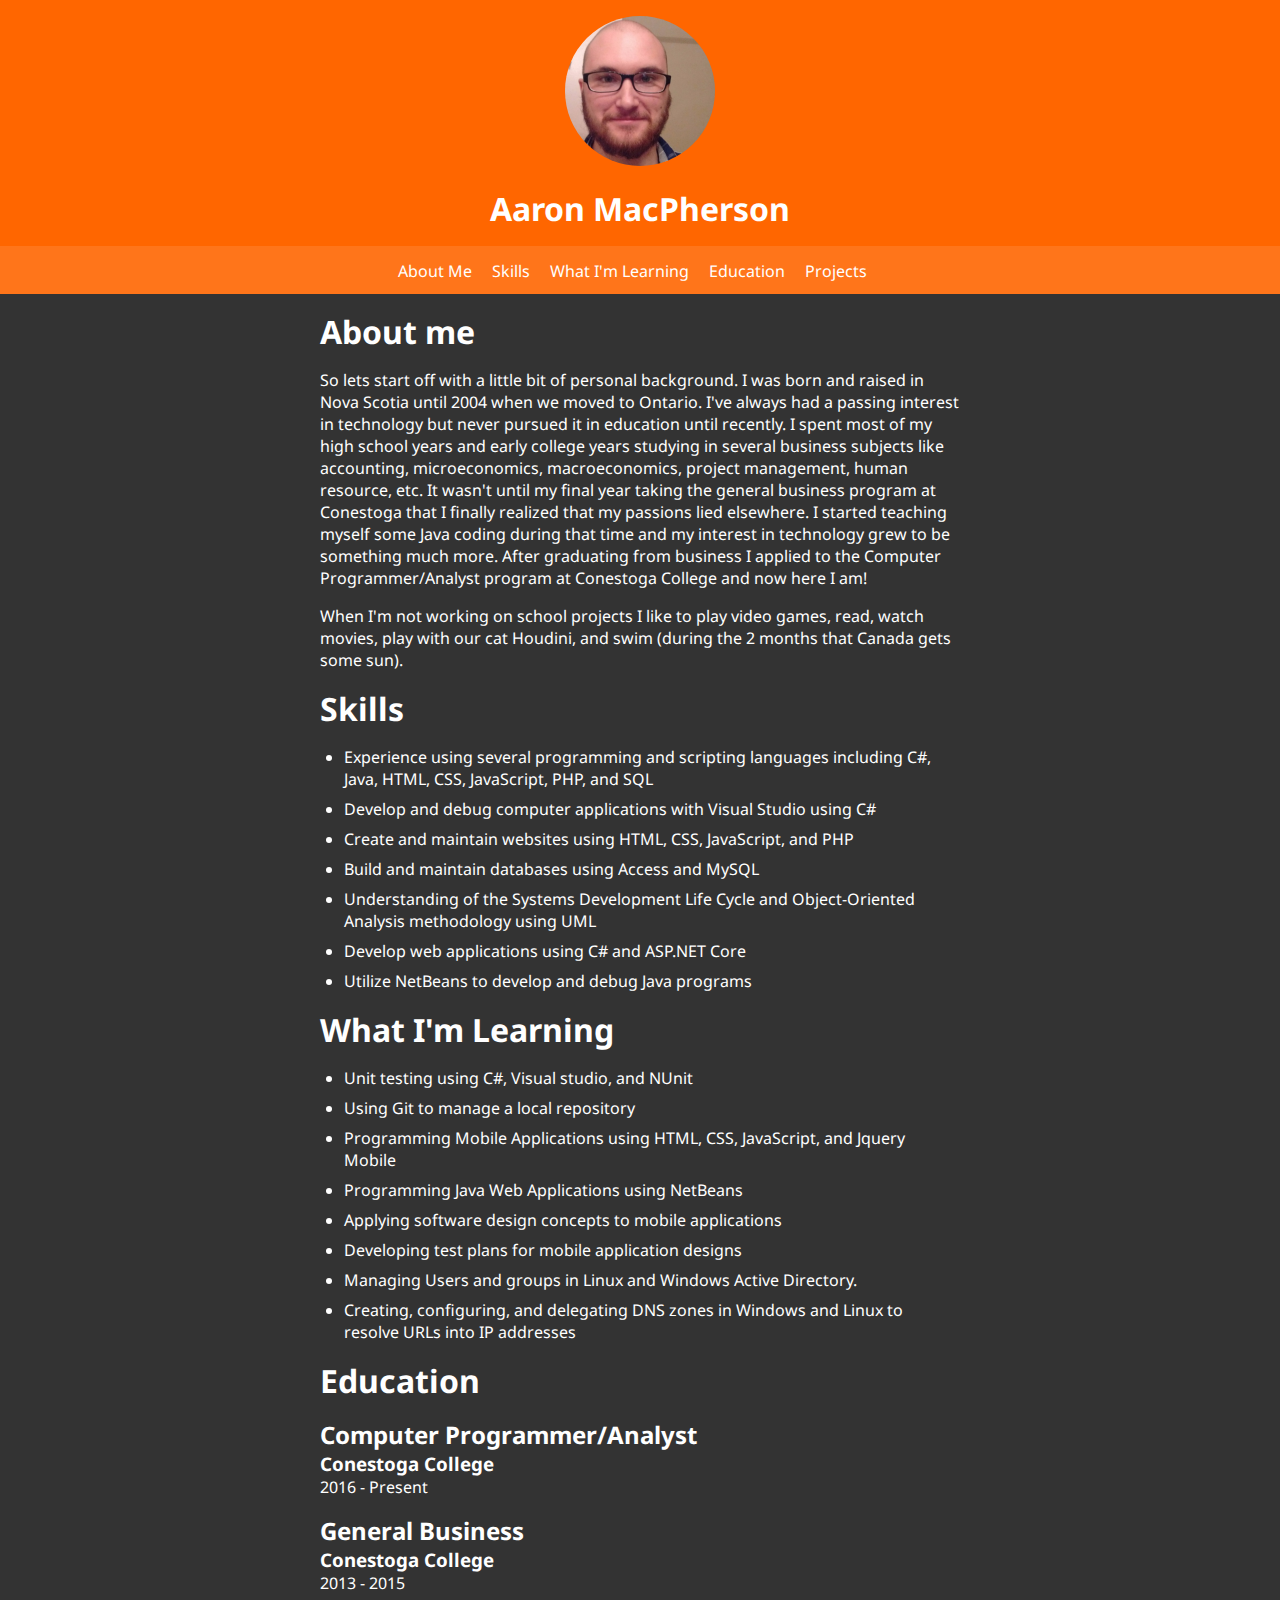
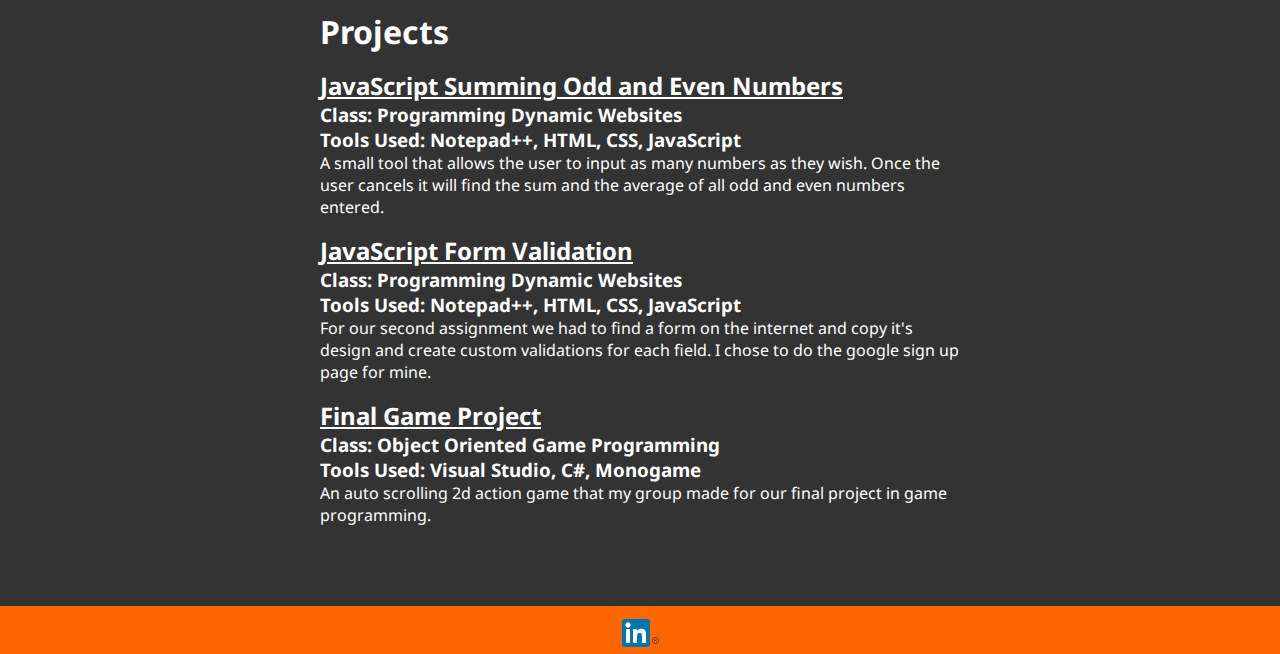
<file: index.html>
<!DOCTYPE html>
<html lang="en">
    <head>
        <meta name="viewport" content="width=device-width, initial-scale=1.0, maximum-scale=1">
        <title>Aaron MacPherson's Portfolio</title>
        <script src="js/lib/jquery-3.1.1.js"></script>
        <script src="js/functions.js"></script>
        <link href='//fonts.googleapis.com/css?family=Droid+Sans' rel='stylesheet' type='text/css'>
        <link rel="stylesheet" href="css/main.css">
    </head>
    <body>
    <header>
        <p>
            <img src="images/me.jpg" class="img-rounded" width="150px" height="150px" alt="me">
        </p>
        <h1>Aaron MacPherson</h1>
        <div class="navBar">
            <ul>
                <li><a href="#aboutSection">About Me</a></li>
                <li><a href="#skillsSection">Skills</a></li>
                <li><a href="#learningSection">What I'm Learning</a></li>
                <li><a href="#educationSection">Education</a></li>
                <li><a href="#projectsSection">Projects</a></li>
            </ul>
        </div>
    </header>
    <section>
        <div id="aboutSection" class="content">
            <h1>About me</h1>
            <p>
                So lets start off with a little bit of personal background. I was born and raised in Nova Scotia until
                2004 when we moved to Ontario. I've always had a passing interest in technology but never pursued it in
                education until recently. I spent most of my high school years and early college years studying in
                several business subjects like accounting, microeconomics, macroeconomics, project management,
                human resource, etc. It wasn't until my final year taking the general business program at Conestoga
                that I finally realized that my passions lied elsewhere. I started teaching myself some Java coding
                during that time and my interest in technology grew to be something much more. After graduating from
                business I applied to the Computer Programmer/Analyst program at Conestoga College and now here I am!
            </p>
            <p>
                When I'm not working on school projects I like to play video games, read, watch movies, play with our
                cat Houdini, and swim (during the 2 months that Canada gets some sun).
            </p>
        </div>
        <div id="skillsSection" class="content">
            <h1>Skills</h1>
            <ul>
                <li>Experience using several programming and scripting languages including C#, Java, HTML, CSS,
                    JavaScript, PHP, and SQL
                </li>
                <li>
                    Develop and debug computer applications with Visual Studio using C#
                </li>
                <li>
                    Create and maintain websites using HTML, CSS, JavaScript, and PHP
                </li>
                <li>
                    Build and maintain databases using Access and MySQL
                </li>
                <li>
                    Understanding of the Systems Development Life Cycle and Object-Oriented Analysis methodology
                    using UML
                </li>
                <li>
                    Develop web applications using C# and ASP.NET Core
                </li>
                <li>
                    Utilize NetBeans to develop and debug Java programs
                </li>
            </ul>
        </div>
        <div id="learningSection" class="content">
            <h1>What I'm Learning</h1>
            <ul>
                <li>Unit testing using C#, Visual studio, and NUnit
                </li>
                <li>
                    Using Git to manage a local repository
                </li>
                <li>
                    Programming Mobile Applications using HTML, CSS, JavaScript, and Jquery Mobile
                </li>
                <li>
                    Programming Java Web Applications using NetBeans
                </li>
                <li>
                    Applying software design concepts to mobile applications
                </li>
                <li>
                    Developing test plans for mobile application designs
                </li>
                <li>
                    Managing Users and groups in Linux and Windows Active Directory.
                </li>
                <li>
                    Creating, configuring, and delegating DNS zones in Windows and Linux to resolve
                    URLs into IP addresses
                </li>
            </ul>
        </div>
        <div id="educationSection" class="content">
            <h1>Education</h1>

            <div class="sectionBlock">
                <h2>Computer Programmer/Analyst</h2>
                <h3>Conestoga College</h3>
                <p>2016 - Present</p>
            </div>

            <div class="sectionBlock">
                <h2>General Business</h2>
                <h3>Conestoga College</h3>
                <p>2013 - 2015</p>
            </div>
        </div>
        <div id="projectsSection" class="content">
            <h1>Projects</h1>
            <div class="sectionBlock">
                <h2><a href="pages/assignment1.html">JavaScript Summing Odd and Even Numbers</a></h2>
                <h3>Class: Programming Dynamic Websites</h3>
                <h3>Tools Used: Notepad++, HTML, CSS, JavaScript</h3>
                <p>A small tool that allows the user to input as many numbers as they wish. Once the user cancels it
                will find the sum and the average of all odd and even numbers entered.</p>
            </div>
            <div class="sectionBlock">
                <h2><a href="pages/assignment2.html">JavaScript Form Validation</a></h2>
                <h3>Class: Programming Dynamic Websites</h3>
                <h3>Tools Used: Notepad++, HTML, CSS, JavaScript</h3>
                <p>For our second assignment we had to find a form on the internet and copy it's design and create custom
                validations for each field. I chose to do the google sign up page for mine.</p>
            </div>
            <div class="sectionBlock">
                <h2><a href="https://github.com/aaronmacpherson/AMCCFinalProject">Final Game Project</a></h2>
                <h3>Class: Object Oriented Game Programming</h3>
                <h3>Tools Used: Visual Studio, C#, Monogame</h3>
                <p>An auto scrolling 2d action game that my group made for our final project in game programming.</p>
            </div>
        </div>
    </section>
    <footer>
        <a href="https://www.linkedin.com/in/a-macpherson/">
            <img src="images/In-2C-28px-R.png" alt="linkedin profile"></a>
    </footer>
    </body>
</html>
</file>
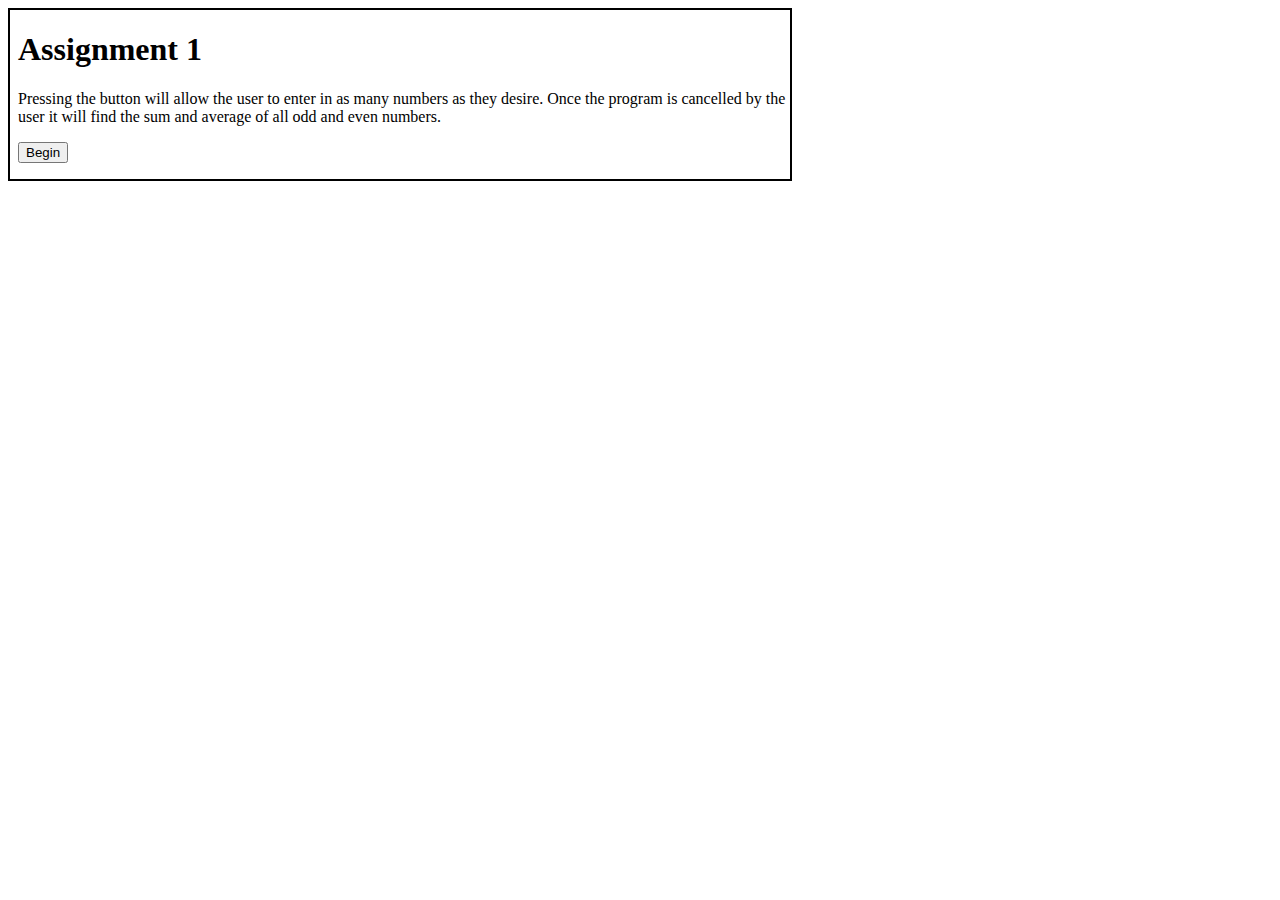
<file: pages/assignment1.html>
<html lang="en">

<!--
Aaron MacPherson
6724199
Conestoga College
Tuesday May 31, 2016
Assignment 1
-->

	<head>
		<title>Assignment 1</title>
		<link rel="stylesheet" href="../css/assignment1.css">
		<script type="text/javascript">
			function getSum() 
			{
				var sumOdd = 0;
				var sumEven = 0;
				var avgOdd = 0;
				var avgEven = 0;
				var countOdd = 0;
				var countEven = 0;
				
				var num = parseInt(prompt("Enter a number. non-numeric entry will cancel program."));
				
				if (num == 0) //if input is 0 give an error.
				{
					alert("Entry must be above 0.");
					num = parseInt(prompt("Enter a number. non-numeric entry will cancel program."));
				}								
				
				while (!isNaN(num)) //While user input is a number. Go through the loop.
				{
					if (num % 2 == 1 || num % 2 == -1) //if input is odd enter if statement.
					{
						sumOdd = sumOdd + num;
						countOdd++;
						num = parseInt(prompt("Enter a number. non-numeric entry will cancel program."));
						
						if (num == 0) 
						{
							alert("Entry must be above 0.");
							num = parseInt(prompt("Enter a number. non-numeric entry will cancel program."));
						}
					}
					else if (num % 2 == 0) //if input is even enter if statement.
					{
						sumEven = sumEven + num;
						countEven++;
						num = parseInt(prompt("Enter a number. non-numeric entry will cancel program."));
						
						if (num == 0) 
						{
							alert("Entry must be above 0.");
							num = parseInt(prompt("Enter a number. non-numeric entry will cancel program."));
						}
					}
				}				
				if (countOdd > 0 || countEven > 0) //when user cancels the loop, if they entered an odd number, an even number, or both. Enter this if statement.
				{
					avgOdd = parseFloat(sumOdd/countOdd);
					avgEven = parseFloat(sumEven/countEven);
					document.getElementById("oddOutput").innerHTML = "Sum of odd numbers: " + sumOdd + " " + "Average of odd numbers: " + avgOdd.toFixed(2);
					document.getElementById("evenOutput").innerHTML = "Sum of even numbers: " + sumEven + " " + "Average of even numbers: " + avgEven.toFixed(2);
				}
				else //Resets outputs if user cancels before entering an input.
				{
					document.getElementById("oddOutput").innerHTML = "";
					document.getElementById("evenOutput").innerHTML = "";
				}
			}
		</script>
	</head>
	
	<body>
		<header>
			<h1>Assignment 1</h1>
			<p>Pressing the button will allow the user to enter in as many numbers as they desire. Once the program is cancelled by the user
			it will find the sum and average of all odd and even numbers.</p>
			<p><input type="button" id="myButton" value="Begin" onclick="getSum()"></p>
		</header>
		<main>
			<h3 id="oddOutput"></h3>
			<h3 id="evenOutput"></h3>
		</main>
	</body>
	
</html>
</file>
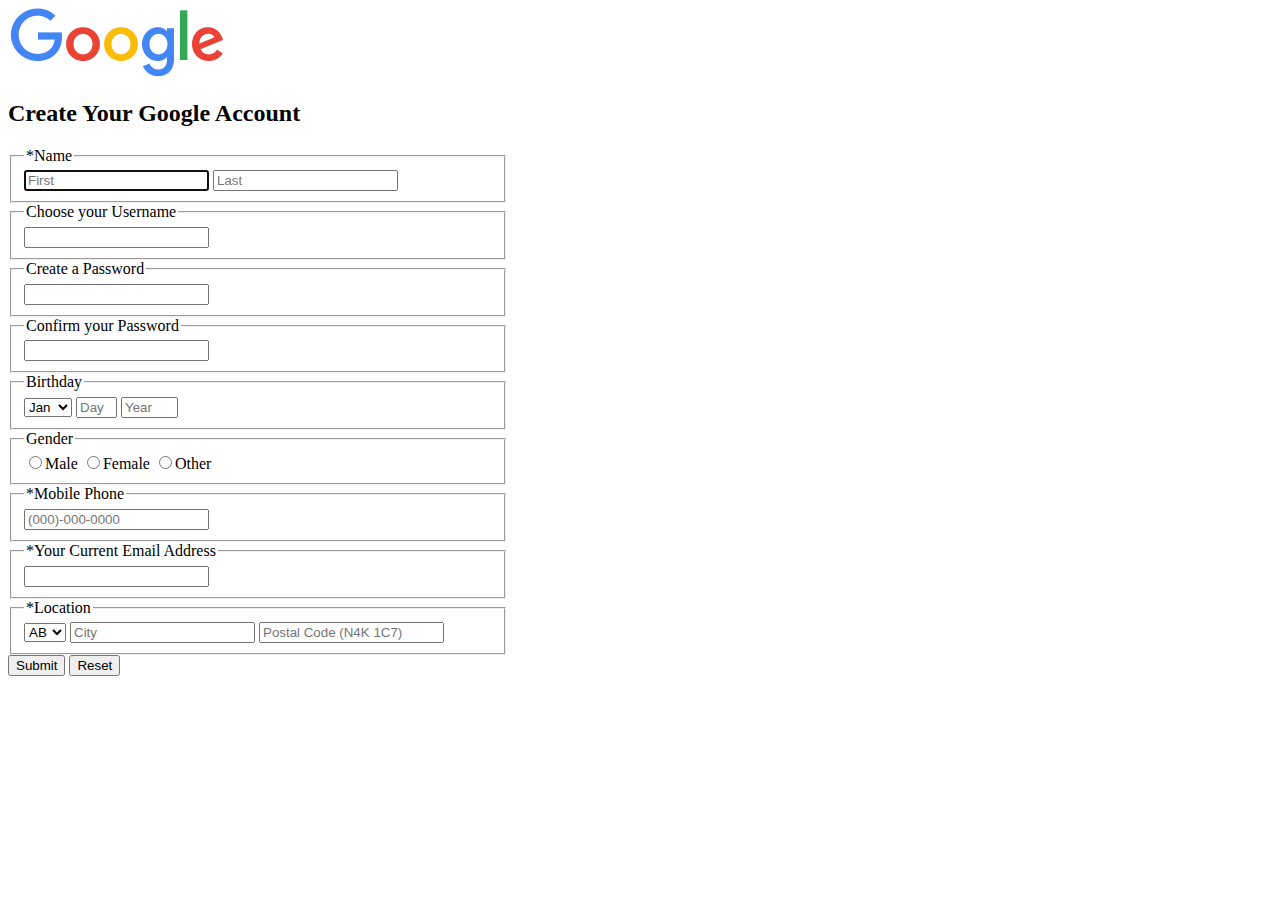
<file: pages/assignment2.html>
<html lang="en">

<!--
Aaron MacPherson
Tuesday June 15, 2016
Assignment 2
-->

	<head>
		<meta charset="utf-8">
		<title>Assignment 2</title>
		<script type="text/javascript" src="../js/assignment2.js"></script>
		<link rel="stylesheet" href="../css/assignment2.css">
	</head>
	
	<body>
		<header>
			<img src="../images/google.png" alt="googlelogo">
		</header>
		<h2>Create Your Google Account</h2>
		<form name="gmail" action="#" method="post" onsubmit="return validation()" enctype="text/plain">
			<fieldset><legend>*Name</legend>
				<input type="text" name="firstname" placeholder="First" onBlur="capitalizeFirstname(), trimFirstname()" autofocus> <!--Required field--> <!--onBlur calls two functions: capitalizeFirstname() and trimFirstname()-->
				<input type="text" name="lastname" placeholder="Last" onBlur="capitalizeLastname(), trimLastname()"> <!--Required field-->
			</fieldset>
			<fieldset><legend>Choose your Username</legend>
				<input type="text" name="username">
			</fieldset>
			<fieldset><legend>Create a Password</legend>
				<input type="password" name="createpass">
			</fieldset>
			<fieldset><legend>Confirm your Password</legend>
				<input type="password" name="confirmpass">
			</fieldset>
			<fieldset><legend>Birthday</legend>
				<select name="month">
					<option value="jan">Jan</option>
					<option value="feb">Feb</option>
					<option value="mar">Mar</option>
					<option value="apr">Apr</option>
					<option value="may">May</option>
					<option value="jun">Jun</option>
					<option value="jul">Jul</option>
					<option value="aug">Aug</option>
					<option value="sep">Sep</option>
					<option value="oct">Oct</option>
					<option value="nov">Nov</option>
					<option value="dec">Dec</option>
				</select>
				<input type="text" name="day" size="2" placeholder="Day">
				<input type="text" name="year" size="4" placeholder="Year">
			</fieldset>
			<fieldset><Legend>Gender</legend>
				<input type="radio" name="gender" value="male">Male
					<input type="radio" name="gender" value="female">Female
					<input type="radio" name="gender" value="other">Other
			</fieldset>
			<fieldset><legend>*Mobile Phone</legend>
				<input type="text" name="phonenumber" placeholder="(000)-000-0000"> <!--Required field-->
			</fieldset>
			<fieldset><legend>*Your Current Email Address</legend>
				<input type="text" name="currentemail"> <!--Required field-->
			</fieldset>
			<fieldset><legend>*Location</legend>
				<select name="province">
						<option value="ab">AB</option>
						<option value="bc">BC</option>
						<option value="mb">MB</option>
						<option value="nb">NB</option>
						<option value="nl">NL</option>
						<option value="ns">NS</option>
						<option value="nt">NT</option>
						<option value="nu">NU</option>
						<option value="on">ON</option>
						<option value="pe">PE</option>
						<option value="qc">QC</option>
						<option value="sk">SK</option>
						<option value="yt">YT</option>
					</select>
					<input type="text" name="city" placeholder="City"> <!--Required field-->
					<input type="text" name="pcode" placeholder="Postal Code (N4K 1C7)" onBlur="pcodeUppercase()"> <!--Required field-->
			</fieldset>
			<input type="submit" value="Submit">
			<input type="reset" value="Reset">
		</form>
		<h3 id ="errors"></h3> <!--Empty h3 tag for error messages-->
	</body>
	
</html>
</file>
<file: css/main.css>
* {
    margin: 0;
    padding: 0;
}

html {
    font-family: 'Droid Sans', serif;
    background: #333333;
    color: white;
}

header {
    text-align: center;
    background: #ff6600;

}

header img {
    margin-top: 1.0em;
}

header h1 {
    margin: 0.5em 0 0.5em 0;
}

section {
    padding-bottom: 4em;
}

section h1 {
    margin: 0.5em 0 0.5em 0;
}

p {
    margin-bottom: 1em;
}

ul li {
    margin: 0 0 0.5em 1.5em;
}

.content {
    margin: auto;
    width: 50%;
}

.sectionBlock {
    margin-bottom: 0.5em;
}

.sectionBlock a {
    color: white;
}

.sectionBlock a:hover {
    color: #ff6600;
}

.navBar {
    background: #ff751a;
    width: 100%;
    height: 3.0em;
}

.navBar ul li {
    display: inline-block;
    text-decoration: none;
    text-align: center;
    margin: 0.9em 1.0em 0 0;
}

.navBar a {
    text-decoration: none;
    color: white;
}

.navBar a:hover {
    color: #333333;
}

.img-rounded {
    border-radius: 50%;
}

footer {
    background: #ff6600;
    width: 100%;
    height: 3.0em;
}

footer a {
    display: block;
    text-decoration: none;
    text-align: center;
    padding-top: 0.8em;
}

@media screen and (max-width: 480px) {
    .navBar {
        height: 10.0em;
    }

    .navBar ul li {
        display: block;
        margin: 0.9em 1.0em 0 0;
    }
}
</file>
<file: css/assignment1.css>
html 
{
	width: 800px;
}

body header 
{
	border: 2px solid black;
	padding-left: 0.5em;
}
</file>
<file: css/assignment2.css>
html 
	{
		font-family: Cambria ,Calibri, "Times New Roman";
	}

body 
	{
		width: 500px;
	}
	
#errors 
	{
		color: red;
	}
</file>
